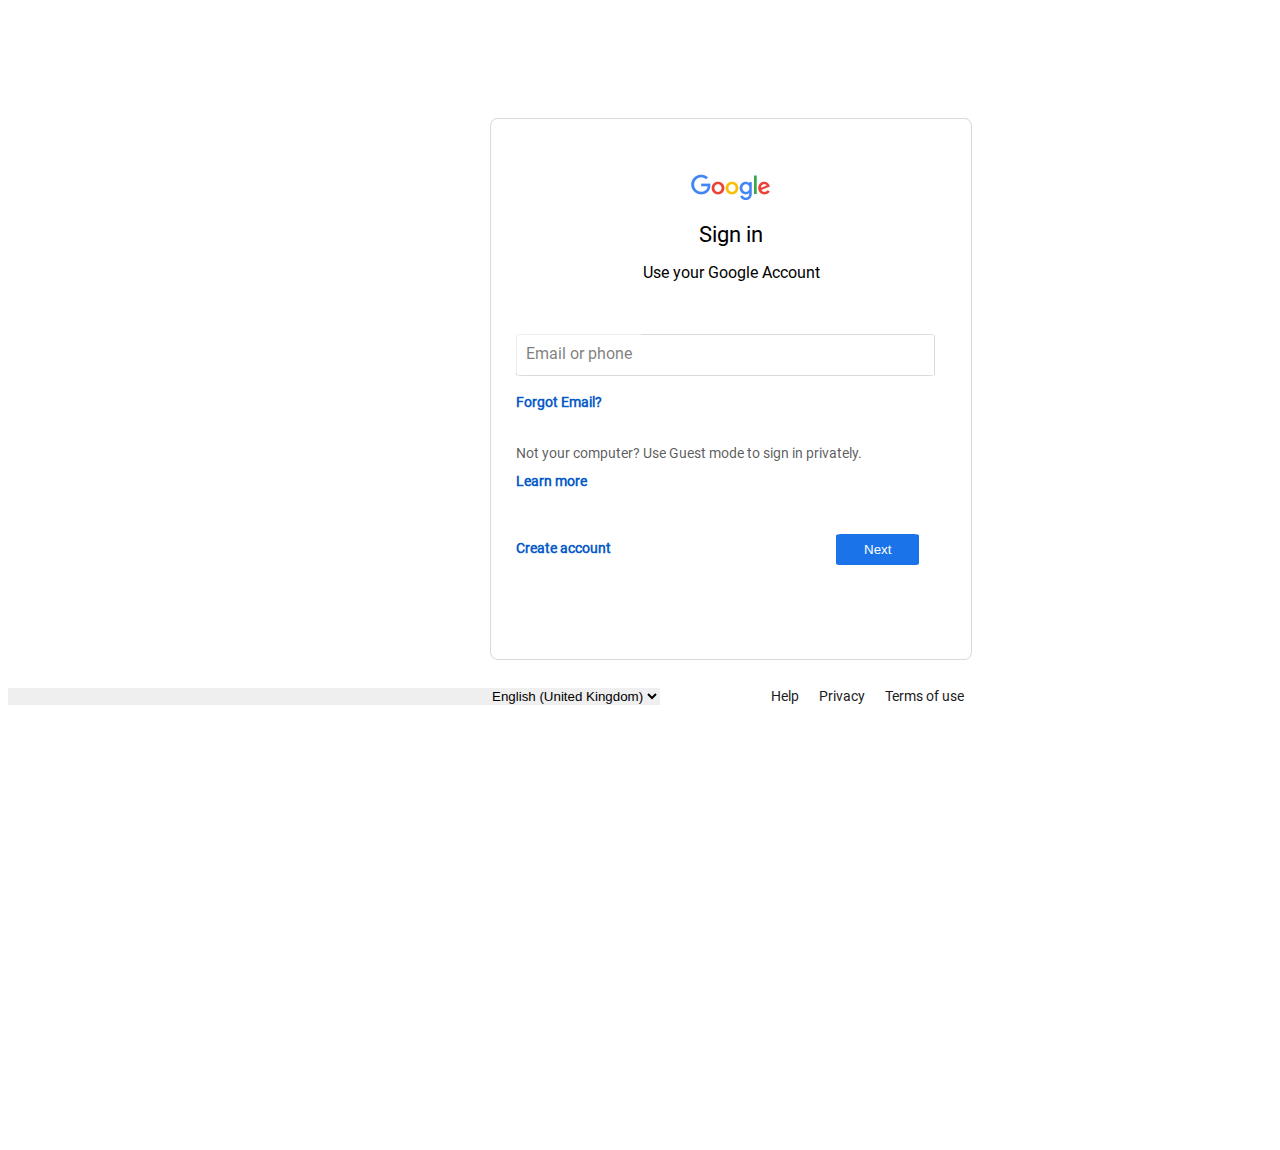
<file: index.htm>
<!DOCTYPE html>
<html lang="en">
  <head>
    <meta charset="UTF-8" />
    <meta http-equiv="X-UA-Compatible" content="IE=edge" />
    <meta name="viewport" content="width=device-width, initial-scale=1.0" />
    <link rel="stylesheet" href="./stylesheet.css" />
    <link rel="stylesheet" href="./style.css" />
    <title>Google Accounts</title>
  </head>
  <body>
    <header>
      <section class="sec1">
        <div>
          <img
            style="width: 80px"
            src="./logos/googlelogo_color_160x56dp.png"
            alt=""
          />
        </div>
        <div>
          <span style="font-size: 22px">Sign in</span>
        </div>
        <div><span>Use your Google Account</span></div>
      </section>
      <section>
        <div class="box">
          <!-- <p>
          <input placeholder="" type="email" name="" id="" />
          <label>Email or phone</label>
        </p> -->
          <p>
            <input style="padding-right: 230px; padding-top: 15px;" placeholder=" " />
            <label>Email or phone</label>
          </p>
        </div>
        <div class="reset"><a href=""><b>Forgot Email?</b></a></div>
      </section>
      <br />
      <section class="sec3" >
        <div>
          <span style="color: rgba(26, 26, 26, 0.729)"
            >Not your computer? Use Guest mode to sign in privately.</span
          ><br />
          <a  href=""><b>Learn more</b></a>
        </div>
      </section>
      <br />
      <section class="sec4">
        <div><a href=""><b>Create account</b></a></div>
        <div><button>Next</button></div>
      </section>
    </header>
    <footer>
      <section> <div><select style="border: none;" class="Language" name="" id="">
        <option value="0">English (United Kingdom)</option>
    <option value="1">Deutsch</option>
  <option value="2">Azerbaijan</option>
<option value="3">Turkish</option></select></div>
</section>

<section class="Ending">
<div><a style="margin-right: 20px;" href="">Help</a></div>
<div><a style="margin-right: 20px;" href="">Privacy</a></div>
<div><a href="">Terms of use</a></div>
</section>
</footer>

</html>
</file>
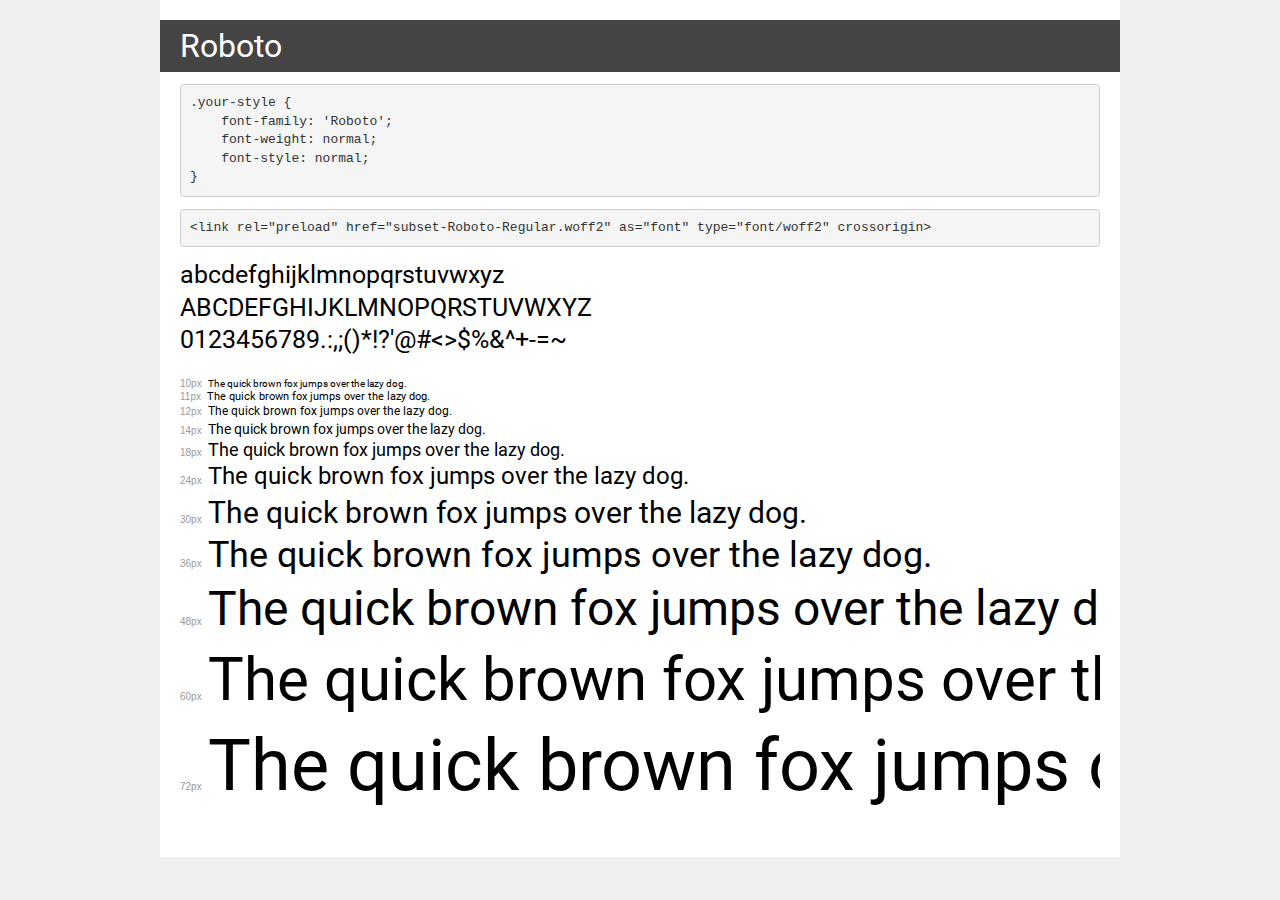
<file: fonts/demo.html>
<!DOCTYPE html>
<html lang="en">
<head>
    <meta charset="utf-8">
    <meta http-equiv="X-UA-Compatible" content="IE=edge">
    <meta name="viewport" content="width=device-width, initial-scale=1">
    <meta name="robots" content="noindex, noarchive">
    <meta name="format-detection" content="telephone=no">
    <title>Transfonter demo</title>
    <link href="stylesheet.css" rel="stylesheet">
    <style>
        /*
        http://meyerweb.com/eric/tools/css/reset/
        v2.0 | 20110126
        License: none (public domain)
        */
        html, body, div, span, applet, object, iframe,
        h1, h2, h3, h4, h5, h6, p, blockquote, pre,
        a, abbr, acronym, address, big, cite, code,
        del, dfn, em, img, ins, kbd, q, s, samp,
        small, strike, strong, sub, sup, tt, var,
        b, u, i, center,
        dl, dt, dd, ol, ul, li,
        fieldset, form, label, legend,
        table, caption, tbody, tfoot, thead, tr, th, td,
        article, aside, canvas, details, embed,
        figure, figcaption, footer, header, hgroup,
        menu, nav, output, ruby, section, summary,
        time, mark, audio, video {
            margin: 0;
            padding: 0;
            border: 0;
            font-size: 100%;
            font: inherit;
            vertical-align: baseline;
        }
        /* HTML5 display-role reset for older browsers */
        article, aside, details, figcaption, figure,
        footer, header, hgroup, menu, nav, section {
            display: block;
        }
        body {
            line-height: 1;
        }
        ol, ul {
            list-style: none;
        }
        blockquote, q {
            quotes: none;
        }
        blockquote:before, blockquote:after,
        q:before, q:after {
            content: '';
            content: none;
        }
        table {
            border-collapse: collapse;
            border-spacing: 0;
        }
        /* demo styles */
        body {
            background: #f0f0f0;
            color: #000;
        }
        .page {
            background: #fff;
            width: 920px;
            margin: 0 auto;
            padding: 20px 20px 0 20px;
            overflow: hidden;
        }
        .font-container {
            overflow-x: auto;
            overflow-y: hidden;
            margin-bottom: 40px;
            line-height: 1.3;
            white-space: nowrap;
            padding-bottom: 5px;
        }
        h1 {
            position: relative;
            background: #444;
            font-size: 32px;
            color: #fff;
            padding: 10px 20px;
            margin: 0 -20px 12px -20px;
        }
        .letters {
            font-size: 25px;
            margin-bottom: 20px;
        }
        .s10:before {
            content: '10px';
        }
        .s11:before {
            content: '11px';
        }
        .s12:before {
            content: '12px';
        }
        .s14:before {
            content: '14px';
        }
        .s18:before {
            content: '18px';
        }
        .s24:before {
            content: '24px';
        }
        .s30:before {
            content: '30px';
        }
        .s36:before {
            content: '36px';
        }
        .s48:before {
            content: '48px';
        }
        .s60:before {
            content: '60px';
        }
        .s72:before {
            content: '72px';
        }
        .s10:before, .s11:before, .s12:before, .s14:before,
        .s18:before, .s24:before, .s30:before, .s36:before,
        .s48:before, .s60:before, .s72:before {
            font-family: Arial, sans-serif;
            font-size: 10px;
            font-weight: normal;
            font-style: normal;
            color: #999;
            padding-right: 6px;
        }
        pre {
            display: block;
            padding: 9px;
            margin: 0 0 12px;
            font-family: Monaco, Menlo, Consolas, "Courier New", monospace;
            font-size: 13px;
            line-height: 1.428571429;
            color: #333;
            font-weight: normal;
            font-style: normal;
            background-color: #f5f5f5;
            border: 1px solid #ccc;
            overflow-x: auto;
            border-radius: 4px;
        }
        /* responsive */
        @media (max-width: 959px) {
            .page {
                width: auto;
                margin: 0;
            }
        }
    </style>
</head>
<body>
<div class="page">
    <div class="demo">
        <h1 style="font-family: 'Roboto'; font-weight: normal; font-style: normal;">Roboto</h1>
        <pre title="Usage">.your-style {
    font-family: 'Roboto';
    font-weight: normal;
    font-style: normal;
}</pre>
        <pre title="Preload (optional)">
&lt;link rel=&quot;preload&quot; href=&quot;subset-Roboto-Regular.woff2&quot; as=&quot;font&quot; type=&quot;font/woff2&quot; crossorigin&gt;</pre>
        <div class="font-container" style="font-family: 'Roboto'; font-weight: normal; font-style: normal;">
            <p class="letters">
                abcdefghijklmnopqrstuvwxyz<br>
ABCDEFGHIJKLMNOPQRSTUVWXYZ<br>
                0123456789.:,;()*!?'@#&lt;&gt;$%&^+-=~
            </p>
            <p class="s10" style="font-size: 10px;">The quick brown fox jumps over the lazy dog.</p>
            <p class="s11" style="font-size: 11px;">The quick brown fox jumps over the lazy dog.</p>
            <p class="s12" style="font-size: 12px;">The quick brown fox jumps over the lazy dog.</p>
            <p class="s14" style="font-size: 14px;">The quick brown fox jumps over the lazy dog.</p>
            <p class="s18" style="font-size: 18px;">The quick brown fox jumps over the lazy dog.</p>
            <p class="s24" style="font-size: 24px;">The quick brown fox jumps over the lazy dog.</p>
            <p class="s30" style="font-size: 30px;">The quick brown fox jumps over the lazy dog.</p>
            <p class="s36" style="font-size: 36px;">The quick brown fox jumps over the lazy dog.</p>
            <p class="s48" style="font-size: 48px;">The quick brown fox jumps over the lazy dog.</p>
            <p class="s60" style="font-size: 60px;">The quick brown fox jumps over the lazy dog.</p>
            <p class="s72" style="font-size: 72px;">The quick brown fox jumps over the lazy dog.</p>
        </div>
    </div>

</div>
</body>
</html>
</file>
<file: stylesheet.css>
@font-face {
  font-family: "Roboto";
  src: url("./fonts/subset-Roboto-Regular.eot");
  src: url("./fonts/subset-Roboto-Regular.eot?#iefix")
      format("embedded-opentype"),
    url("./fonts/subset-Roboto-Regular.woff2") format("woff2"),
    url("./fonts/subset-Roboto-Regular.woff") format("woff"),
    url("./fonts/subset-Roboto-Regular.ttf") format("truetype"),
    url("./fonts/subset-Roboto-Regular.svg#Roboto-Regular") format("svg");
  font-weight: normal;
  font-style: normal;
  font-display: swap;
}
</file>
<file: style.css>
body {
  font-family: "Roboto";
  box-sizing: border-box;
  display: inline-block;
}
header {
  font-style: normal;
  width: 430px;
  height: 490px;
  margin: 100%;
  margin-top: 110px;
  padding: 25px;
  border: 0.35mm;
  border-style: ridge;
  border-color: rgba(68, 68, 68, 0.2);
  border-radius: 1.5%;
}
.Language {
  display: inline-block;
  display: flex;
  position: absolute;
  margin-top: -12cm;
  padding-left: 12.7cm;
  cursor: pointer;
}
.Ending {
  display: inline-block;
  display: flex;
  position: absolute;
  margin-top: -12cm;
  padding-left: 20.2cm;
  font-size: 14px;
  color: rgba(26, 26, 26, 0.729);
}
.Ending a:visited {
  color: rgba(26, 26, 26, 0.729);
}
a {
  text-decoration: none;
}
button {
  display: inline-block;
  text-decoration: none;
  border: none;
  border-radius: 6%;
  margin-left: 225px;
  background-color: #1a73e8;
  color: white;
  text-align: center;
  padding: 8px 28px;
  cursor: pointer;
}

.sec4 {
  display: flex;
  /* flex-direction: row; */
}

.sec1 {
  margin-top: 30px;
  margin-bottom: 35px;
  text-align: center;
  line-height: 2;
}
.reset {
  padding-top: 8px;
  font-size: 14px;
}
.sec3 {
  padding-top: 10px;
  padding-bottom: 20px;
}
input {
  border: transparent;
  color: rgba(26, 26, 26, 0.729);
  padding: 17px;
  padding-right: 170px;
  border: 0.5mm;
  border-style: ridge;
  border-color: rgba(68, 68, 68, 0.2);
  border-radius: 3%;
}

.sec3,
.sec4 {
  font-size: 14px;

  line-height: 2;
  cursor: pointer;
}

input:focus {
  outline: none;
  border-color: #2a85fc;
  border: 1cm;
  /* border-color: 0 0 10px #719ece; */
}
p {
  margin: 10px 0;
  position: relative;
  display: inline-block;
}

label {
  padding: 10px;
  pointer-events: none;
  position: absolute;
  left: 0;
  top: 0;
  transition: 0.2s;
  transition-timing-function: ease;
  transition-timing-function: cubic-bezier(0.25, 0.1, 0.25, 1);
  opacity: 0.5;
  background: #fff;
}

input {
  padding: 10px;
}

input:focus + label,
input:not(:placeholder-shown) + label {
  opacity: 1;
  transform: scale(0.75) translateY(-70%) translateX(-14px);
}

/* select:focus {
  transition-delay: 1000ms;
} */
.reset a:visited,
.sec3 a:visited,
.sec4 a:visited {
  color: #095cc8;
}

.reset a:active,
.sec3 a:active,
.sec4 a:active {
  background-color: #b9bbff;
}

.Ending a:active {
  background-color: rgb(197, 192, 186);
}
</file>
<file: fonts/stylesheet.css>
@font-face {
    font-family: 'Roboto';
    src: url('subset-Roboto-Regular.eot');
    src: url('subset-Roboto-Regular.eot?#iefix') format('embedded-opentype'),
        url('subset-Roboto-Regular.woff2') format('woff2'),
        url('subset-Roboto-Regular.woff') format('woff'),
        url('subset-Roboto-Regular.ttf') format('truetype'),
        url('subset-Roboto-Regular.svg#Roboto-Regular') format('svg');
    font-weight: normal;
    font-style: normal;
    font-display: swap;
}
</file>
